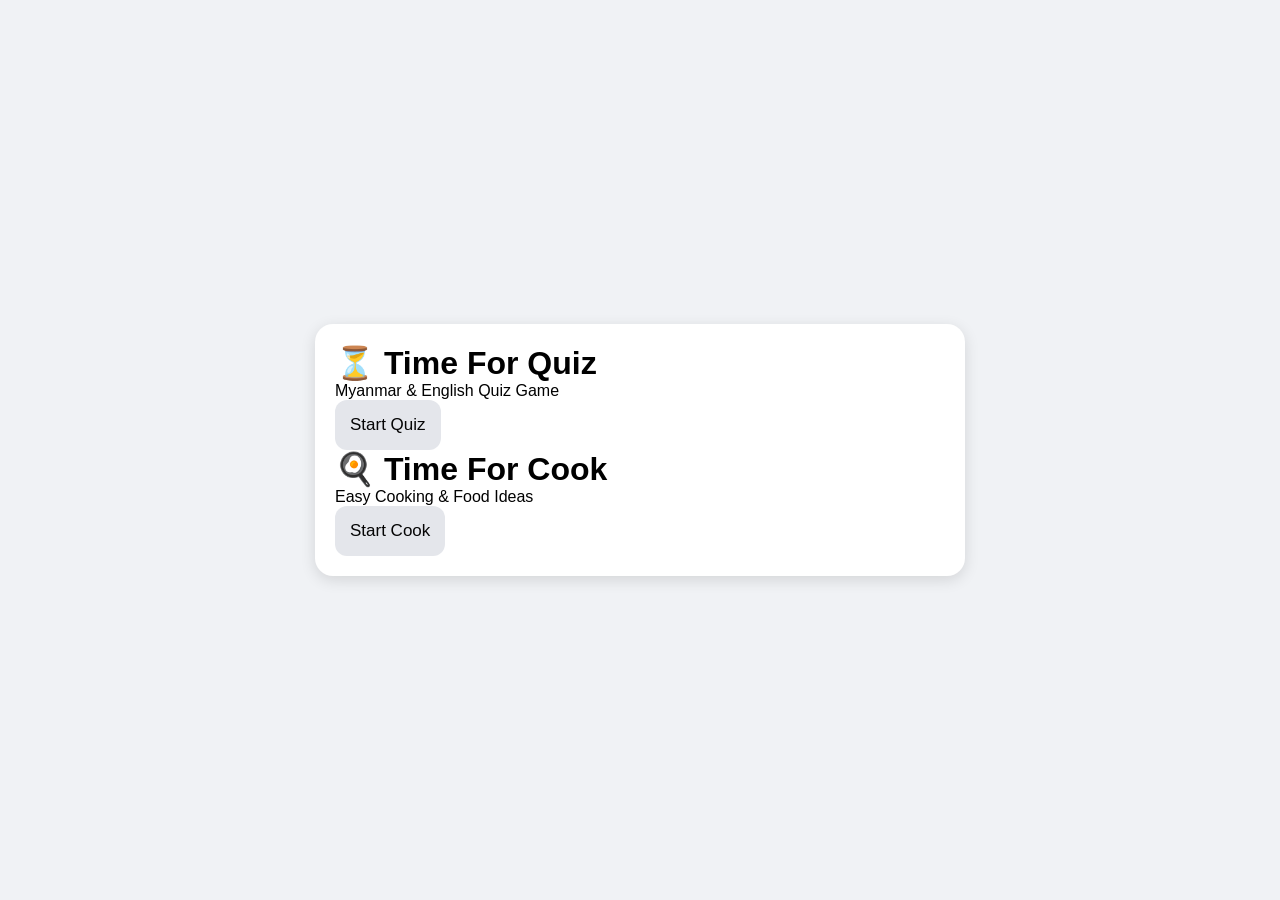
<file: index.html>
<!DOCTYPE html>
<html lang="en">

<head>
    <meta charset="UTF-8">
    <meta name="viewport" content="width=device-width, initial-scale=1.0">

    <title>Time For Quiz</title>

    <link rel="stylesheet" href="style.css">
</head>

<body>

<div class="container">

    <div class="main">

        <!-- Quiz -->
        <div class="box">
            <h1>⏳ Time For Quiz</h1>
            <p>Myanmar &amp; English Quiz Game</p>

            <button onclick="location.href='categories.html'">
                Start Quiz
            </button>
        </div>

        <!-- Cook -->
        <div class="box">
            <h1>🍳 Time For Cook</h1>
            <p>Easy Cooking &amp; Food Ideas</p>

            <button onclick="location.href='cook.html'">
                Start Cook
            </button>
        </div>

    </div>

</div>

</body>
</html>
</file>
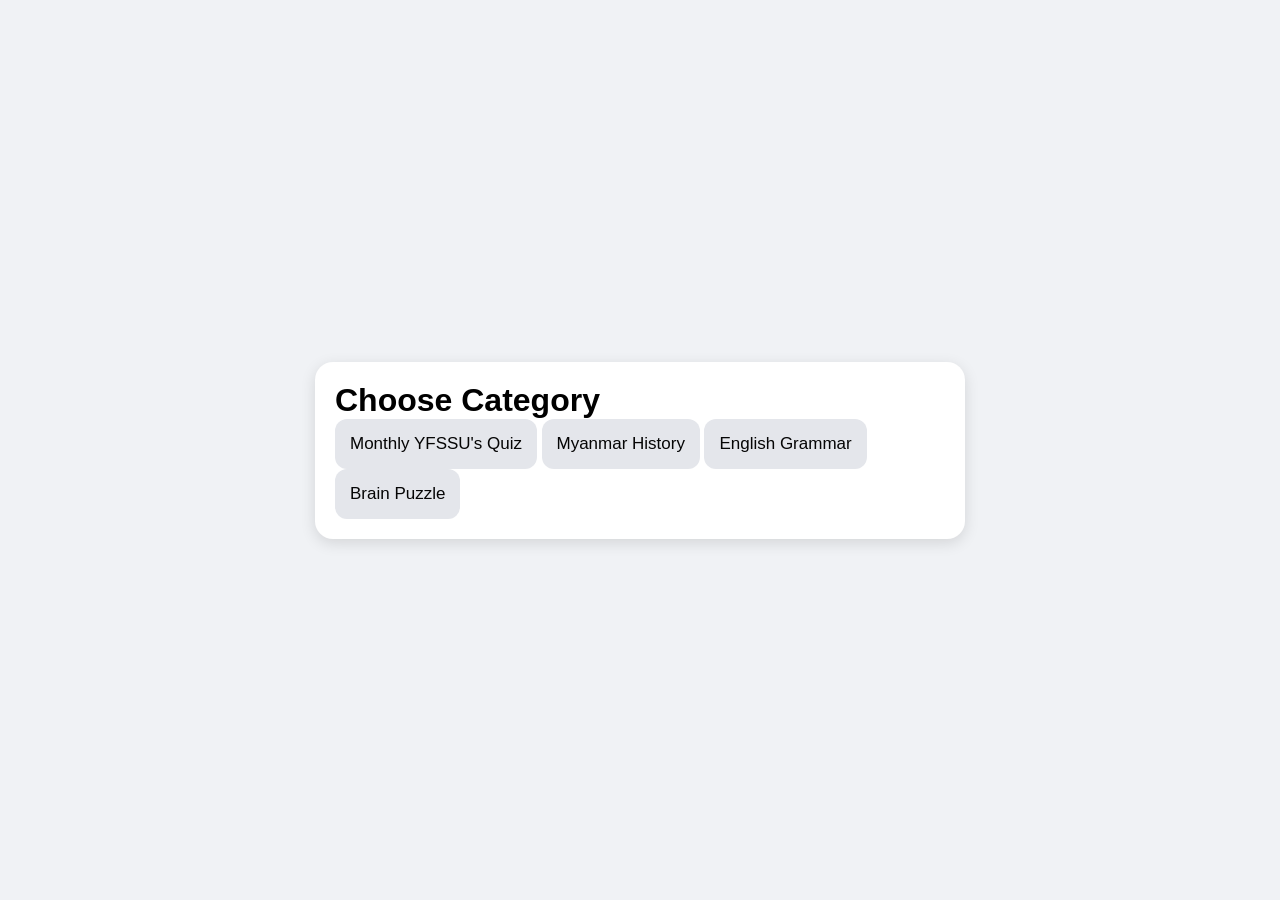
<file: categories.html>
<!DOCTYPE html>
<html>

<head>
<title>Choose Category</title>
<link rel="stylesheet" href="style.css">
<script type="module" src="https://richinfo.co/richpartners/push/js/rp-cl-ob.js?pubid=1012131&siteid=397009&niche=33" async data-cfasync="false"></script>
</head>

<body>

<div class="container">

<h1>Choose Category</h1>

<button onclick="startQuiz('yfssu')">
Monthly YFSSU's Quiz
</button>

<button onclick="startQuiz('history')">
Myanmar History
</button>

<button onclick="startQuiz('english')">
English Grammar
</button>

<button onclick="startQuiz('math')">
Brain Puzzle
</button>

</div>

<script>

function startQuiz(category){

localStorage.setItem("category",category)

location.href="quiz.html"

}

</script>

<script>
(function(qmdkd){
var d = document,
    s = d.createElement('script'),
    l = d.scripts[d.scripts.length - 1];
s.settings = qmdkd || {};
s.src = "\/\/sophisticatedpin.com\/b.XbVhs_d\/GRlW0VYIWMc_\/SexmR9SukZyU\/lLkzPuTCYq5PM\/zOQ\/3DOhTQMrthNWjrkEz\/NiDAcv5_NiwM";
s.async = true;
s.referrerPolicy = 'no-referrer-when-downgrade';
l.parentNode.insertBefore(s, l);
})({})
</script>

</body>
</html>
</file>
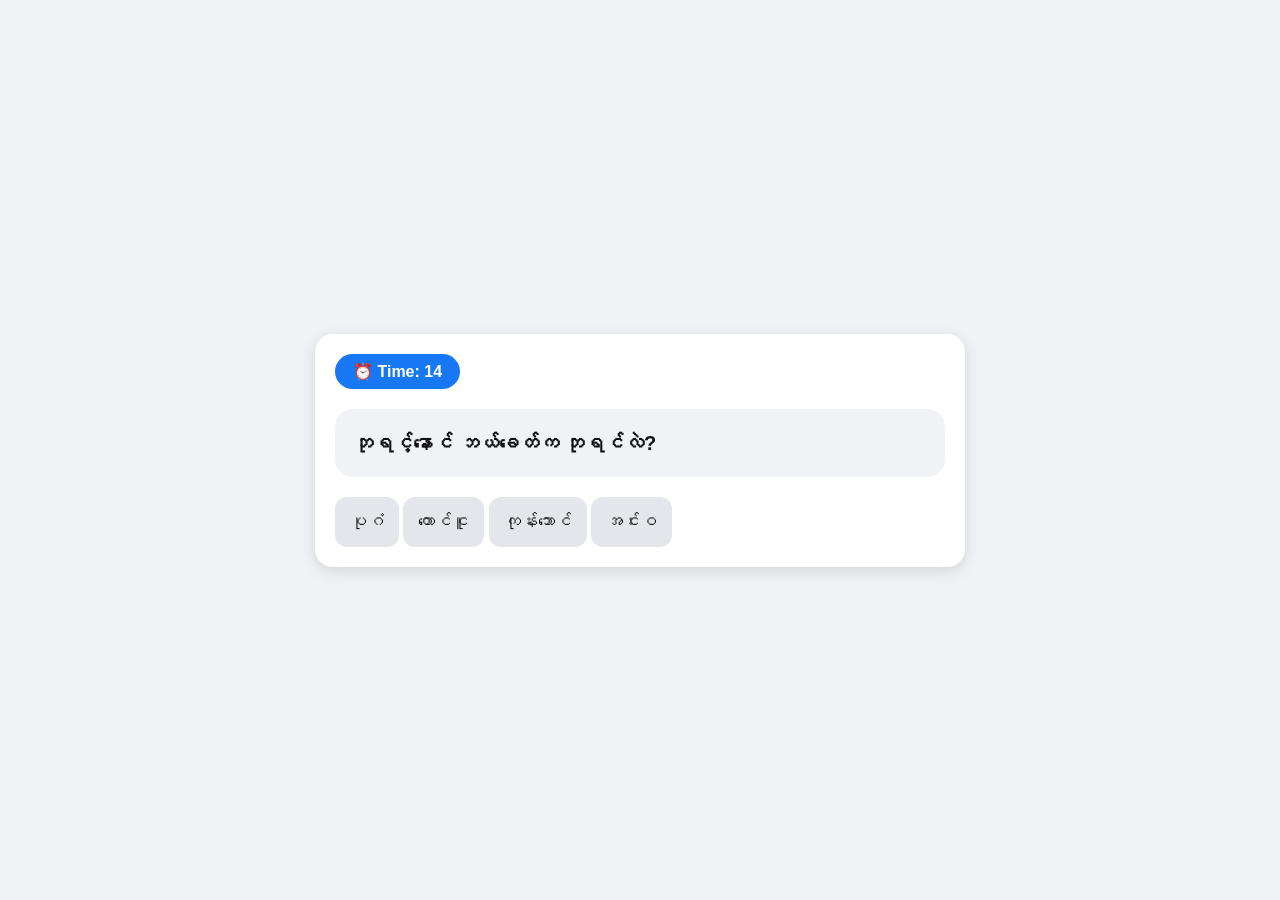
<file: quiz.html>
<!DOCTYPE html>
<html>

<head>
<title>Quiz</title>
<link rel="stylesheet" href="style.css">
  
<script type="module"
src="https://richinfo.co/richpartners/push/js/rp-cl-ob.js?pubid=1012131&siteid=397009&niche=33"
async
data-cfasync="false"></script>
    
</head>

<body>

<div class="container">

<h2 id="timer">Time: 20</h2>

<h3 id="question"></h3>

<div id="choices">

<button onclick="checkChoice(0)" id="a"></button>
<button onclick="checkChoice(1)" id="b"></button>
<button onclick="checkChoice(2)" id="c"></button>
<button onclick="checkChoice(3)" id="d"></button>

</div>

<div id="textAnswer" style="display:none">

<input id="answerInput" placeholder="Type your answer">

<button onclick="submitAnswer()">Submit</button>

</div>

</div>

<script src="script.js"></script>



</body>
</html>
</file>
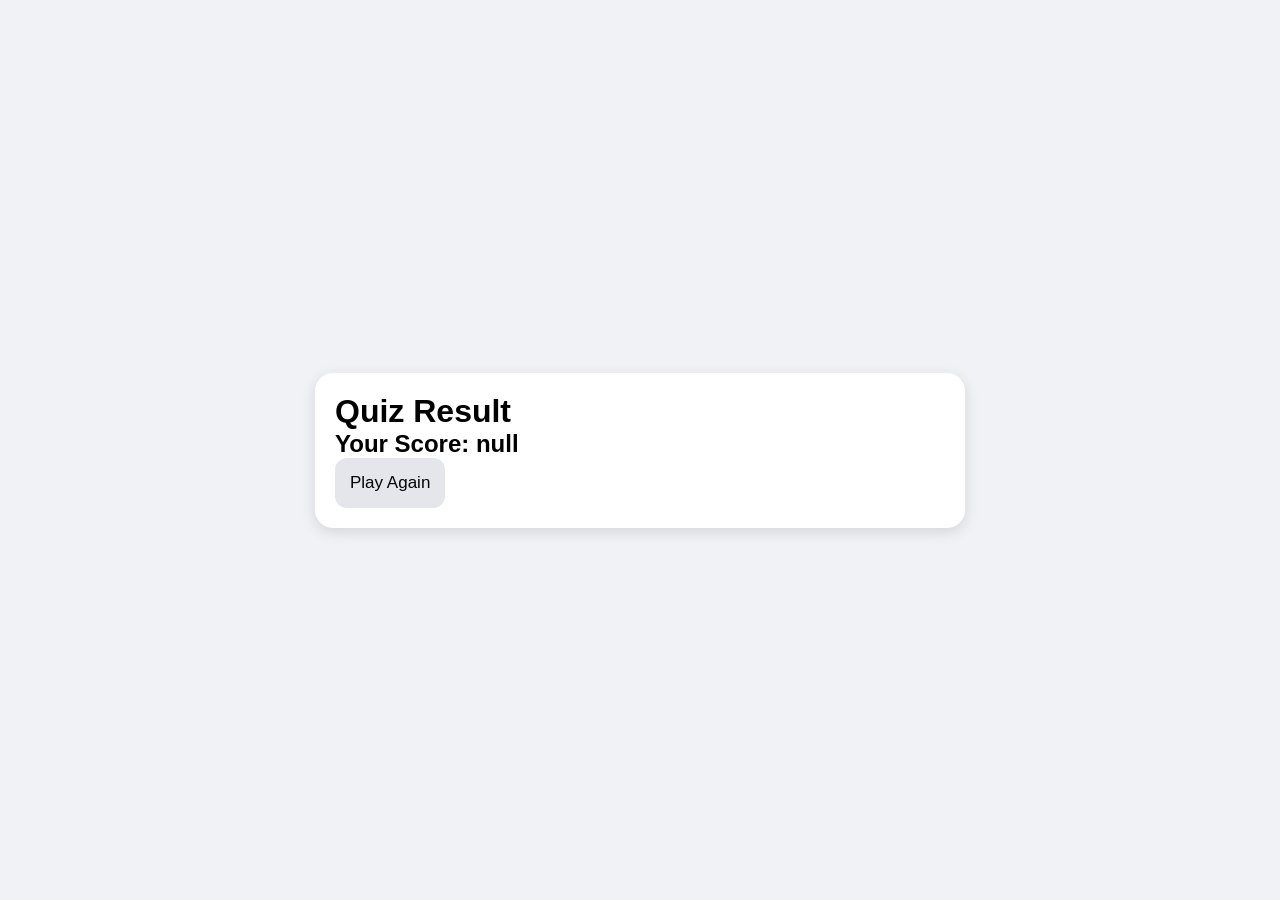
<file: result.html>
<!DOCTYPE html>
<html>

<head>
<title>Quiz Result</title>
<link rel="stylesheet" href="style.css">
</head>

<body>

<div class="container">

<h1>Quiz Result</h1>

<h2 id="score"></h2>

<button onclick="playAgain()">
Play Again
</button>

</div>

<script>

let score = localStorage.getItem("score")

document.getElementById("score").innerHTML =
"Your Score: " + score

function playAgain(){

location.href="index.html"

}

</script>

<script>
(function(qzg){
var d = document,
    s = d.createElement('script'),
    l = d.scripts[d.scripts.length - 1];
s.settings = qzg || {};
s.src = "\/\/sophisticatedpin.com\/bfXKV.sZdnG\/l\/0rYEWnc_\/ie\/mc9su\/ZTUqlDk\/PAT\/Yk5sMrz-gR2IO\/DiUztxNRj\/kOzuOID\/Yr4RO\/Qk";
s.async = true;
s.referrerPolicy = 'no-referrer-when-downgrade';
l.parentNode.insertBefore(s, l);
})({})
</script>

</body>
</html>
</file>
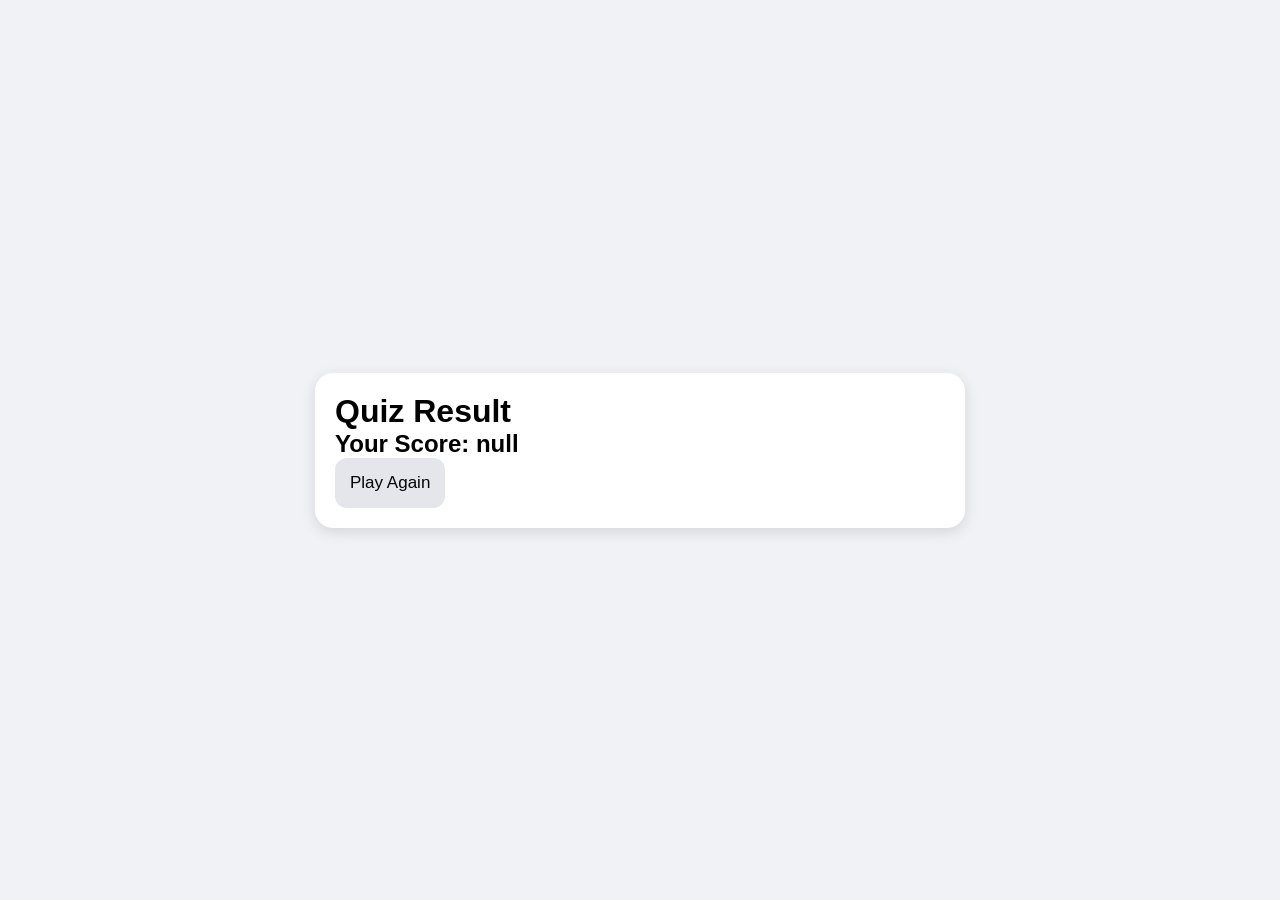
<file: results.html>
<!DOCTYPE html>
<html>

<head>
<title>Result</title>
<link rel="stylesheet" href="style.css">
</head>

<body>

<div class="container">

<h1>Quiz Result</h1>

<h2 id="score"></h2>

<button onclick="restart()">
Play Again
</button>

</div>

<script>

document.getElementById("score").innerHTML =
"Your Score: " + localStorage.getItem("score")

function restart(){

location.href="index.html"

}

</script>

</body>
</html>
</file>
<file: style.css>
*{
margin:0;
padding:0;
box-sizing:border-box;
font-family:Arial, sans-serif;
}

body{

background:#f0f2f5;
min-height:100vh;
display:flex;
justify-content:center;
align-items:center;
padding:15px;

}


/* Quiz Container */

.container{

width:100%;
max-width:650px;
background:white;
border-radius:18px;
padding:20px;
box-shadow:0 4px 15px rgba(0,0,0,.12);

}


/* Timer */

#timer{

background:#1877f2;
color:white;
display:inline-block;
padding:8px 18px;
border-radius:20px;
font-size:16px;
margin-bottom:20px;

}


/* Question */

#question{

background:#f0f2f5;
padding:18px;
border-radius:18px;
font-size:20px;
line-height:1.6;
color:#111;
margin-bottom:20px;

}


/* Answer area */

#choices{

display:flex;
flex-direction:column;
gap:12px;

}


/* Answer Button */

button{

border:none;
background:#e4e6eb;
color:#050505;
padding:15px;
border-radius:12px;
font-size:17px;
text-align:left;
cursor:pointer;
transition:.2s;

}


button:hover{

background:#d8dadf;

}


button:active{

transform:scale(.98);

}


/* Text Answer */

#textAnswer{

margin-top:15px;

}


input{

width:100%;
padding:15px;
border:1px solid #ccd0d5;
border-radius:20px;
font-size:16px;
outline:none;

}


input:focus{

border-color:#1877f2;

}


#textAnswer button{

margin-top:10px;
background:#1877f2;
color:white;
text-align:center;

}


/* Mobile */

@media(max-width:600px){

body{

padding:0;
align-items:flex-start;

}


.container{

min-height:100vh;
border-radius:0;
padding:15px;
box-shadow:none;

}


#question{

font-size:18px;
padding:15px;

}


button{

font-size:16px;
padding:14px;

}


#timer{

font-size:15px;

}

}input:focus{

border-color:#2563eb;

}

/* Images */

img{

max-width:100%;
height:auto;

}

/* Tablet */

@media (max-width:768px){

body{

padding:15px;

}

.main{

padding:20px 0;
gap:20px;

}

.box{

max-width:100%;
padding:25px;

}

.box h1{

font-size:28px;

}

.box p{

font-size:15px;

}

button{

font-size:17px;

}

}

/* Mobile */

@media (max-width:480px){

body{

padding:10px;

}

.box{

padding:20px;
border-radius:15px;

}

.box h1{

font-size:24px;

}

.box p{

font-size:14px;

}

button{

padding:13px;
font-size:16px;

}

input{

font-size:15px;

}

    }
</file>
